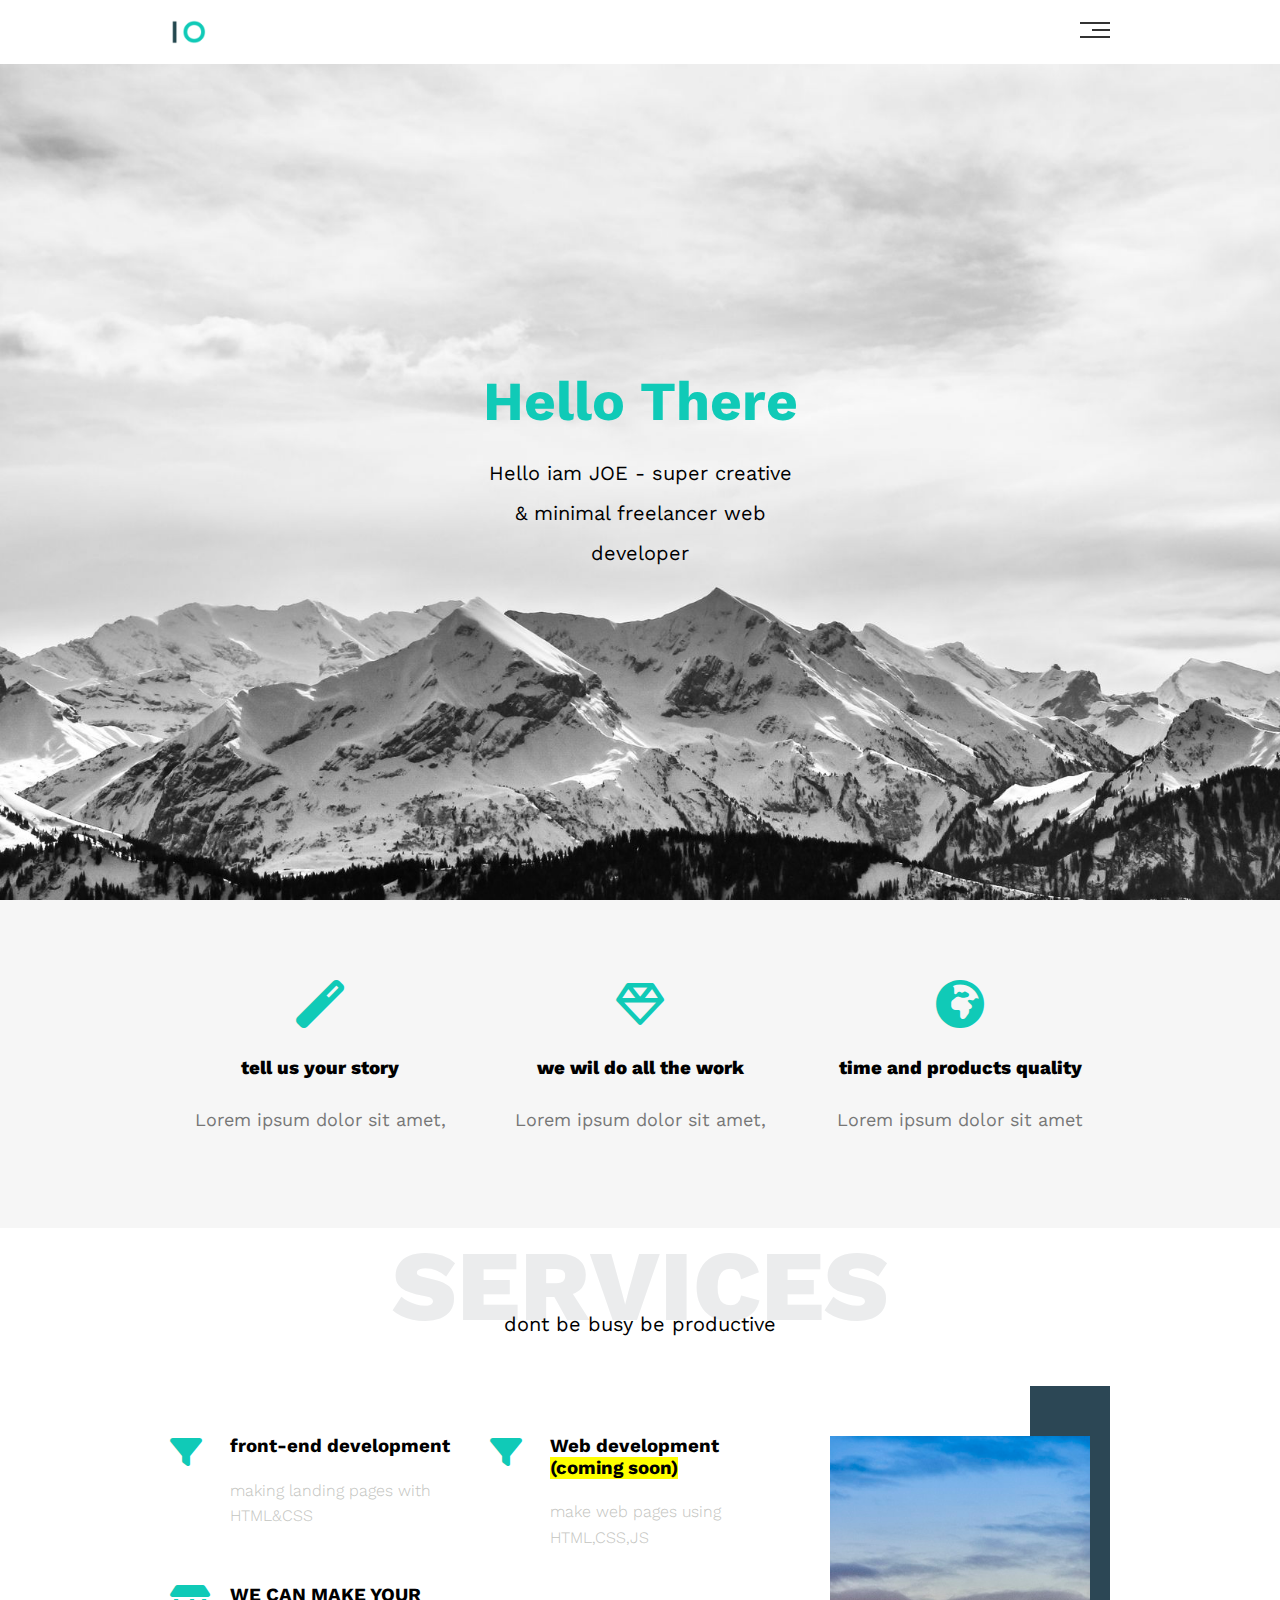
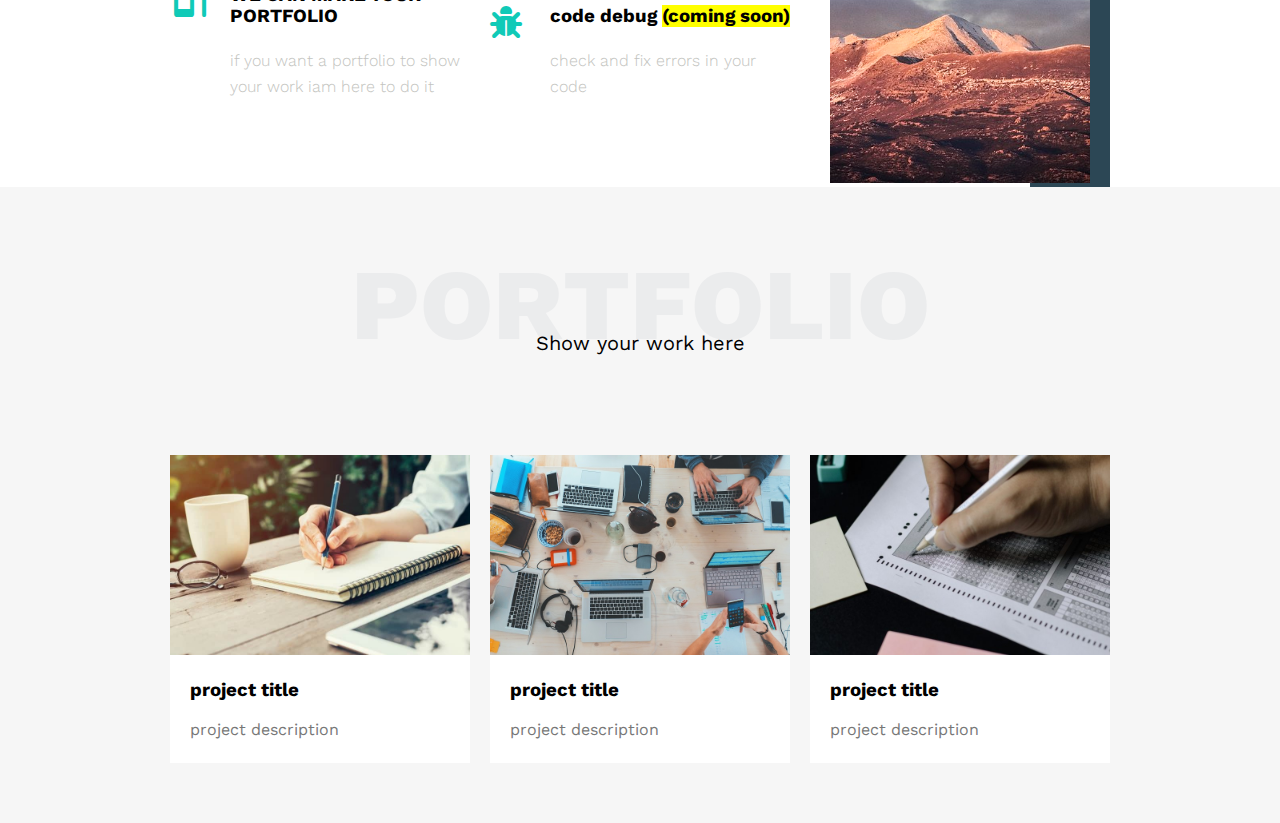
<file: Project 1 edited/index.html>
<!DOCTYPE html>
<html lang="en">
<head>
    <meta charset="UTF-8">
    <meta http-equiv="X-UA-Compatible" content="IE=edge">
    <meta name="viewport" content="width=device-width, initial-scale=1.0">
    <link rel="stylesheet" href="style/master.css">
    <link rel="stylesheet" href="style/normaize.css">
    <link rel="stylesheet" href="style/all.min.css">
    <link rel="preconnect" href="https://fonts.googleapis.com">
    <link rel="preconnect" href="https://fonts.gstatic.com" crossorigin>
    <link href="https://fonts.googleapis.com/css2?family=Work+Sans:ital,wght@0,500;0,600;0,700;1,200;1,300&display=swap" rel="stylesheet">
    <title>Document</title>
</head>
<body>
    <!-- start header -->
    <div class="header">
        <div class="container">
            <img src="images/logo.png" alt="" class="logo">
            <div class="links">
                <span class="icon">
                    <span></span>
                    <span></span>
                    <span></span>
                </span>
                <ul>
                    <li><a href="#service">Service</a></li>
                    <li><a href="#portfolio">Portfolio</a></li>
                    <li><a href="#about">About</a></li>
                    <li><a href="#contact">Contact</a></li>
                </ul>
            </div>
        </div>

    </div>
    <!-- end header -->
    <!-- start landing section -->
    <div class="landing">
        <div class="intro-text">
            <h1>Hello There</h1>
            <p>Hello iam JOE - super creative & minimal freelancer web developer</p>
        </div>
    </div>
    <!-- end landing section  -->
    <!-- start featurs section -->
    <div class="features">
        <div class="container">
            <div class="feat">
                <i class="fa-solid fa-wand-magic fa-3x"></i>
                <h3>tell us your story</h3>
                <p>Lorem ipsum dolor sit amet,</p>
            </div>
            <div class="feat">
                <i class="fa-regular fa-gem fa-3x"></i>
                <h3>we wil do all the work  </h3>
                <p>Lorem ipsum dolor sit amet,</p>
            </div>
            <div class="feat">
                <i class="fa-solid fa-earth-africa fa-3x"></i>
                <h3>time and products quality </h3>
                <p>Lorem ipsum dolor sit amet</p>
            </div>
        </div>
    </div>
    <!-- end featurs section -->
    <!-- start services -->
    <div class="services">
        <div class="container">
            <h2 class="special-heading">SERVICES</h2>
            <p>dont be busy be productive</p>

            <div class="services-content">
                <!-- every 2 service in one coloumn -->
                <!-- col 1 start-->
                <div class="col">
                    <!-- start service -->
                    <div class="srv">
                        <i class="fa-sharp fa-solid fa-filter fa-2x"></i>
                        <div class="text">
                            <h3>front-end development </h3>
                            <p>making landing pages with HTML&CSS</p>
                        </div> <!--text end-->
                    </div> <!-- srv end -->
                    <!-- end service -->
                    <!-- start service -->
                    <div class="srv">
                        <i class="fa-sharp fa-solid fa-shop fa-2x"></i>
                        <div class="text">
                            <h3>WE CAN MAKE YOUR PORTFOLIO </h3>
                            <p>if you want a portfolio to show your work iam here to do it </p>
                        </div> <!--text end-->
                    </div> <!-- srv end -->
                    <!-- end service -->
                </div> <!--COL1 END-->

                <!-- col 2 start-->
                <div class="col">
                    <!-- start service -->
                    <div class="srv">
                        <i class="fa-sharp fa-solid fa-filter fa-2x"></i>
                        <div class="text">
                            <h3>Web development <mark> (coming soon)</mark> </h3>
                            <p>make web pages using HTML,CSS,JS </p>
                        </div> <!--text end-->
                    </div> <!-- srv end -->
                    <!-- end service -->
                    <!-- start service -->
                    <div class="srv">
                        <i class="fa-sharp fa-solid fa-bug fa-2x"></i>
                        <div class="text">
                            <h3>code debug <mark> (coming soon)</mark></h3>
                            <p>check and fix errors in your code  </p>
                        </div> <!--text end-->
                    </div> <!-- srv end -->
                    <!-- end service -->
                </div> <!--COL2 END-->

                <!-- col3 start -->
                <div class="col">
                    <div class="image select">
                        <img src="images/services.jpg" alt="">
                    </div>
                </div>
                <!-- col3 end -->


            </div> <!--services-content end-->

        </div><!-- container end-->
    </div> <!-- main services end-->
    <!-- end services -->

<!-- start portfolio -->
<div class="portfolio">
    <div class="container">
        <h2 class="special-heading">PORTFOLIO</h2>
        <p>Show your work here</p>

        <div class="portfolio-content">
            <div class="card">
                <img src="images/portfolio-1.jpg" alt="">
                <div class="info">
                    <h3>project title</h3>
                    <p>project description</p>
                </div>
            </div><!--card1 end-->
            <div class="card">
                <img src="images/portfolio-2.jpg" alt="">
                <div class="info">
                    <h3>project title</h3>
                    <p>project description</p>
                </div>
            </div><!--card2 end-->
            <div class="card">
                <img src="images/portfolio-3.jpg" alt="">
                <div class="info">
                    <h3>project title</h3>
                    <p>project description</p>
                </div>
            </div><!--card3 end-->
        
         


        </div> <!--porfolio-content end-->

    </div><!-- container end-->
</div> 





<!-- end portfolio -->


</body>
</html>
</file>
<file: Project 1 edited/style/master.css>
:root{
    --main-color:#10cab7;
    --secoundary-color:#2c4755;
    --section-padding:60px;
    --background-color:#f6f6f6;
}




*{
    -webkit-box-sizing: border-box;
    -moz-box-sizing: border-box;
    box-sizing: border-box;
}





body{
    font-family: 'Work Sans', sans-serif;
}
.container{
    margin-left: auto;
    margin-right: auto;
    padding-left: 15px;
    padding-right: 15px;
}

@media(min-width:768px){
    .container{
        width: 750px;
    }
}
@media(min-width:992px){
    .container{
        width: 970px;
    }
}
@media(min-width:1200){
.container{
    width: 1170px;
}}
/* start componnts */
.special-heading{
    color: #ebeced;
    font-size: 100px;
    text-align: center;
    font-weight: 800; /* extra bold*/
    /* letter-spacing: 20px; */
    margin: 0;
}
.special-heading + p{
    margin: -30px 0 0;
    font-size: 20px;
    text-align: center;
} /*al paragraph al ba3d al special-heading 3alatol*/

@media (max-width: 767px){
    .special-heading{
        font-size: 60px;
    }
    .special-heading + p{
        margin: -20px 0 0;
    }
}
/* end componnts */

/* start styling header */
.header{
    padding: 20px;
}

.header .container{
    display: flex;
    justify-content: space-between;
    align-items: center;
}
.header .logo{
    width: 60px;
}
.header .links {
    position: relative;
    
}
.header .links:hover .icon span:nth-child(2){
    width: 100%;
}

.header .links .icon {
    width: 30px;
    display: flex;
    flex-wrap: wrap;
    justify-content: flex-end;
}
.header .links .icon span  {
    background-color: #333;
    margin-bottom: 5px;
    height: 2px;
    
}

.header .links .icon span:first-child{
    width: 100%;
    
}
.header .links .icon span:nth-child(2){
    width: 60%;
    transition: 0.3s;
}
.header .links .icon span:last-child{
    width: 100%;
}

.header .links ul{
    list-style: none;
    margin: 0;
    padding: 0;
    background-color: #f6f6f6;
    position: absolute;
    right: 0;
    min-width: 200px;
    top: calc(100% + 15px);
    display: none;
    z-index: 1;

}

.header .links:hover ul {
    display: block;     
}

.header .links ul::before{
    content: "";
    border-width: 10px;
    border-style: solid;
    border-color: transparent transparent #f6f6f6 transparent;
    position: absolute;
    right: 5px;
    top: -20px;
}
.header .links ul   a{
    display: block;
    padding: 15px;
    text-decoration: none;
    color: #333;
    transition: .3s;
}
.header .links ul a:hover{
    padding-left: 25px;
}

.header .links ul li:not(:last-child) a{
    border-bottom: 1px solid #333;
}
/* end styling header */

 /* landing styling  */

.landing{
    background-image: url(../images/landing.jpg);
    background-size: cover;

    /* height: 100vh; */
    height: calc(100vh - 64px);
    position: relative;
}


.landing .intro-text {
    position: absolute;
    left: 50%;
    top: 50%;
    transform: translate(-50%, -50%);
    text-align: center;
    width: 320px;
    max-width: 100%;
}
.landing .intro-text h1{
    margin: 0;
    color: var(--main-color);
    font-weight: bold;
    font-size: 55px;
}
.landing .intro-text p {
    font-size: 20px;
    line-height:2;
}


 /* end landing styling */

 /* features styling */

.features{
    padding-top:60px ;
    padding-bottom: 60px;
    background-color: #f6f6f6;
}

.features .container{
    display: grid;
    grid-template-columns: repeat(auto-fill, minmax(300px,1fr));
    grid-gap: 20px;
}

.features  .feat{
    padding: 20px;
    text-align: center;
}

.features .feat i{
    color: var(--main-color);
}
.features .feat  h3{
    font-weight: 800;
    margin: 30px 0;
}
.features .feat  p{
    color: #777;
    font-size: 18px;
}
 /* end  features styling */

/* start services styling  */
.services .services-content{
    display: grid;
    grid-template-columns: repeat(auto-fill, minmax(300px,1fr));
    grid-gap: 20px;
    margin-top: 100px;
    
}

.services .services-content .srv{
    display: flex;
    margin-bottom: 40px;

}

@media (max-width:767px) {
    .services .services-content .srv{
        flex-direction: column;
        text-align: center;
    }
    
}


.services .services-content .srv i{
    color: var(--main-color);
    flex-basis: 60px;
}

.services .services-content .srv .text {
    flex: 1;
}

.services .services-content .srv .text h3{
    margin: 0 0 20px;
}

.services .services-content .srv .text p{
    color: #c3c4c0;
    font-weight: 300;
    line-height: 1.6;
}

.services .services-content .image{
    text-align: center;
    position: relative;

}
.services .services-content .image::before{
    content: "";
    position: absolute;
    background-color: var(--secoundary-color);
    width: 80px;
    height: calc(100% + 100px);
    right: 0;
    top: -50px ;
    z-index: -1;
}

.services .services-content .image img{
    width: 260px;
}


@media (max-width:1199px){
    .select{
        display: none;
    }

}
/* end services styling  */

/* start porfolio */

.portfolio{
    padding-top: var(--section-padding);
    padding-bottom: var(--section-padding);
    background-color: var(--background-color);
}
.portfolio .portfolio-content{
    display: grid;
    grid-template-columns: repeat(auto-fill, minmax(300px,1fr));
    grid-gap: 20px;
    margin-top: 100px;
    
}
.portfolio .portfolio-content .card{
    background-color: white;
}

.portfolio .portfolio-content .card img{
    max-width: 100%;
}

.portfolio .portfolio-content .card .info{
    padding: 20px;
}
.portfolio .portfolio-content .card .info h3{
    margin: 0;
}
.portfolio .portfolio-content .card .info p{
    color: #777;
    line-height: 1.6;
    margin-bottom: 0;
}
/* end porfolio */
</file>
<file: Project 1 edited/style/normaize.css>
/*! normalize.css v8.0.1 | MIT License | github.com/necolas/normalize.css */

/* Document
   ========================================================================== */

/**
 * 1. Correct the line height in all browsers.
 * 2. Prevent adjustments of font size after orientation changes in iOS.
 */

 html {
    line-height: 1.15; /* 1 */
    -webkit-text-size-adjust: 100%; /* 2 */
  }
  
  /* Sections
     ========================================================================== */
  
  /**
   * Remove the margin in all browsers.
   */
  
  body {
    margin: 0;
  }
  
  /**
   * Render the `main` element consistently in IE.
   */
  
  main {
    display: block;
  }
  
  /**
   * Correct the font size and margin on `h1` elements within `section` and
   * `article` contexts in Chrome, Firefox, and Safari.
   */
  
  h1 {
    font-size: 2em;
    margin: 0.67em 0;
  }
  
  /* Grouping content
     ========================================================================== */
  
  /**
   * 1. Add the correct box sizing in Firefox.
   * 2. Show the overflow in Edge and IE.
   */
  
  hr {
    box-sizing: content-box; /* 1 */
    height: 0; /* 1 */
    overflow: visible; /* 2 */
  }
  
  /**
   * 1. Correct the inheritance and scaling of font size in all browsers.
   * 2. Correct the odd `em` font sizing in all browsers.
   */
  
  pre {
    font-family: monospace, monospace; /* 1 */
    font-size: 1em; /* 2 */
  }
  
  /* Text-level semantics
     ========================================================================== */
  
  /**
   * Remove the gray background on active links in IE 10.
   */
  
  a {
    background-color: transparent;
  }
  
  /**
   * 1. Remove the bottom border in Chrome 57-
   * 2. Add the correct text decoration in Chrome, Edge, IE, Opera, and Safari.
   */
  
  abbr[title] {
    border-bottom: none; /* 1 */
    text-decoration: underline; /* 2 */
    text-decoration: underline dotted; /* 2 */
  }
  
  /**
   * Add the correct font weight in Chrome, Edge, and Safari.
   */
  
  b,
  strong {
    font-weight: bolder;
  }
  
  /**
   * 1. Correct the inheritance and scaling of font size in all browsers.
   * 2. Correct the odd `em` font sizing in all browsers.
   */
  
  code,
  kbd,
  samp {
    font-family: monospace, monospace; /* 1 */
    font-size: 1em; /* 2 */
  }
  
  /**
   * Add the correct font size in all browsers.
   */
  
  small {
    font-size: 80%;
  }
  
  /**
   * Prevent `sub` and `sup` elements from affecting the line height in
   * all browsers.
   */
  
  sub,
  sup {
    font-size: 75%;
    line-height: 0;
    position: relative;
    vertical-align: baseline;
  }
  
  sub {
    bottom: -0.25em;
  }
  
  sup {
    top: -0.5em;
  }
  
  /* Embedded content
     ========================================================================== */
  
  /**
   * Remove the border on images inside links in IE 10.
   */
  
  img {
    border-style: none;
  }
  
  /* Forms
     ========================================================================== */
  
  /**
   * 1. Change the font styles in all browsers.
   * 2. Remove the margin in Firefox and Safari.
   */
  
  button,
  input,
  optgroup,
  select,
  textarea {
    font-family: inherit; /* 1 */
    font-size: 100%; /* 1 */
    line-height: 1.15; /* 1 */
    margin: 0; /* 2 */
  }
  
  /**
   * Show the overflow in IE.
   * 1. Show the overflow in Edge.
   */
  
  button,
  input { /* 1 */
    overflow: visible;
  }
  
  /**
   * Remove the inheritance of text transform in Edge, Firefox, and IE.
   * 1. Remove the inheritance of text transform in Firefox.
   */
  
  button,
  select { /* 1 */
    text-transform: none;
  }
  
  /**
   * Correct the inability to style clickable types in iOS and Safari.
   */
  
  button,
  [type="button"],
  [type="reset"],
  [type="submit"] {
    -webkit-appearance: button;
  }
  
  /**
   * Remove the inner border and padding in Firefox.
   */
  
  button::-moz-focus-inner,
  [type="button"]::-moz-focus-inner,
  [type="reset"]::-moz-focus-inner,
  [type="submit"]::-moz-focus-inner {
    border-style: none;
    padding: 0;
  }
  
  /**
   * Restore the focus styles unset by the previous rule.
   */
  
  button:-moz-focusring,
  [type="button"]:-moz-focusring,
  [type="reset"]:-moz-focusring,
  [type="submit"]:-moz-focusring {
    outline: 1px dotted ButtonText;
  }
  
  /**
   * Correct the padding in Firefox.
   */
  
  fieldset {
    padding: 0.35em 0.75em 0.625em;
  }
  
  /**
   * 1. Correct the text wrapping in Edge and IE.
   * 2. Correct the color inheritance from `fieldset` elements in IE.
   * 3. Remove the padding so developers are not caught out when they zero out
   *    `fieldset` elements in all browsers.
   */
  
  legend {
    box-sizing: border-box; /* 1 */
    color: inherit; /* 2 */
    display: table; /* 1 */
    max-width: 100%; /* 1 */
    padding: 0; /* 3 */
    white-space: normal; /* 1 */
  }
  
  /**
   * Add the correct vertical alignment in Chrome, Firefox, and Opera.
   */
  
  progress {
    vertical-align: baseline;
  }
  
  /**
   * Remove the default vertical scrollbar in IE 10+.
   */
  
  textarea {
    overflow: auto;
  }
  
  /**
   * 1. Add the correct box sizing in IE 10.
   * 2. Remove the padding in IE 10.
   */
  
  [type="checkbox"],
  [type="radio"] {
    box-sizing: border-box; /* 1 */
    padding: 0; /* 2 */
  }
  
  /**
   * Correct the cursor style of increment and decrement buttons in Chrome.
   */
  
  [type="number"]::-webkit-inner-spin-button,
  [type="number"]::-webkit-outer-spin-button {
    height: auto;
  }
  
  /**
   * 1. Correct the odd appearance in Chrome and Safari.
   * 2. Correct the outline style in Safari.
   */
  
  [type="search"] {
    -webkit-appearance: textfield; /* 1 */
    outline-offset: -2px; /* 2 */
  }
  
  /**
   * Remove the inner padding in Chrome and Safari on macOS.
   */
  
  [type="search"]::-webkit-search-decoration {
    -webkit-appearance: none;
  }
  
  /**
   * 1. Correct the inability to style clickable types in iOS and Safari.
   * 2. Change font properties to `inherit` in Safari.
   */
  
  ::-webkit-file-upload-button {
    -webkit-appearance: button; /* 1 */
    font: inherit; /* 2 */
  }
  
  /* Interactive
     ========================================================================== */
  
  /*
   * Add the correct display in Edge, IE 10+, and Firefox.
   */
  
  details {
    display: block;
  }
  
  /*
   * Add the correct display in all browsers.
   */
  
  summary {
    display: list-item;
  }
  
  /* Misc
     ========================================================================== */
  
  /**
   * Add the correct display in IE 10+.
   */
  
  template {
    display: none;
  }
  
  /**
   * Add the correct display in IE 10.
   */
  
  [hidden] {
    display: none;
  }
</file>
